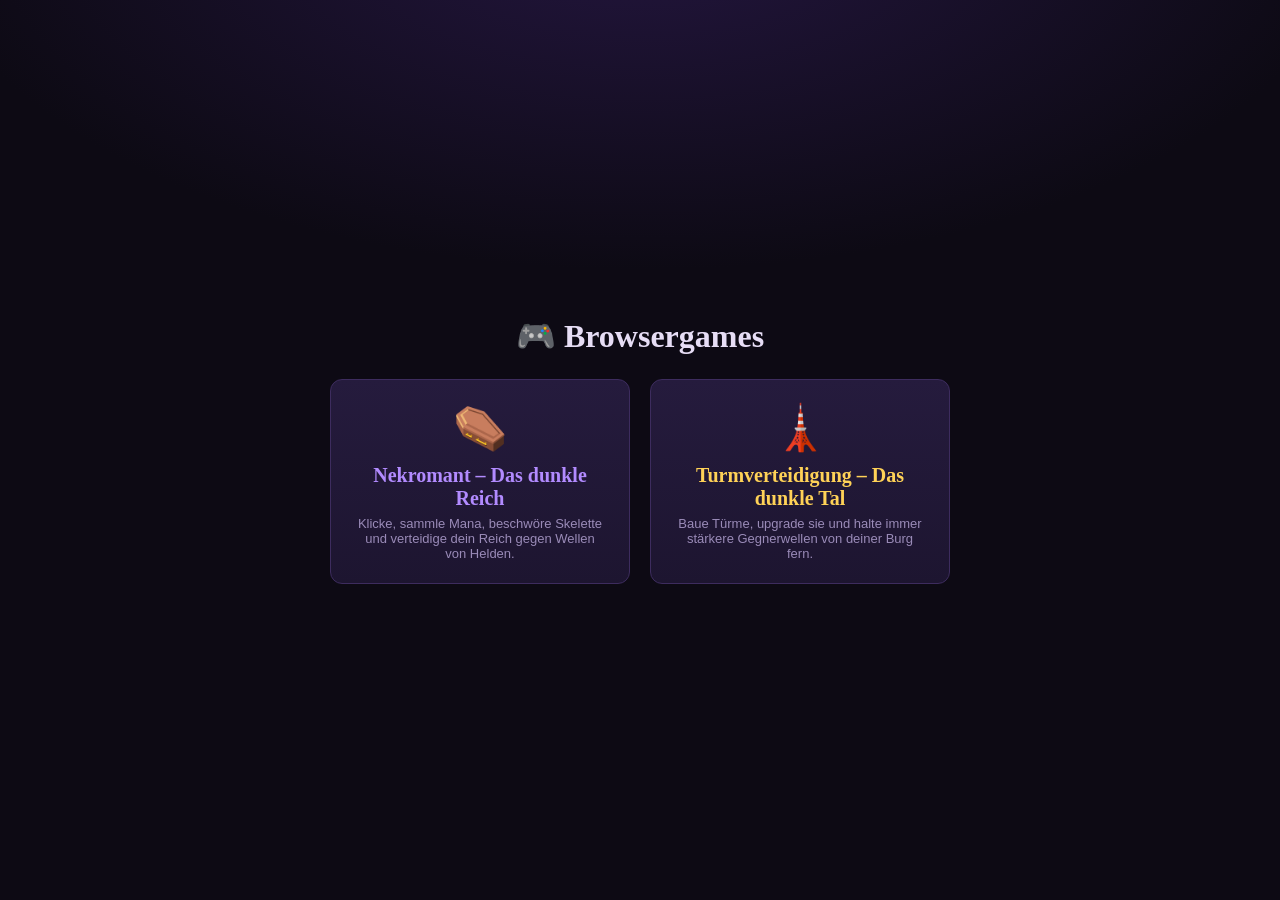
<file: index.html>
<!DOCTYPE html>
<html lang="de">
<head>
  <meta charset="UTF-8">
  <meta name="viewport" content="width=device-width, initial-scale=1.0">
  <title>Repo_Test – Browsergames</title>
  <meta name="description" content="Kostenlose HTML5-Browsergames: Nekromant und Turmverteidigung.">
  <style>
    :root {
      --bg: #0d0a14; --panel: #1d1530; --panel2: #251b3d; --border: #3d2c5e;
      --text: #e6ddf5; --muted: #9a8bb8; --gold: #ffd257; --souls: #b28bff; --accent2: #37e08b;
    }
    * { box-sizing: border-box; }
    body {
      margin: 0; min-height: 100vh; display: flex; flex-direction: column;
      align-items: center; justify-content: center; gap: 24px;
      background: radial-gradient(1200px 600px at 50% -10%, #241640 0%, var(--bg) 60%);
      color: var(--text);
      font-family: "Segoe UI", Roboto, Helvetica, Arial, sans-serif;
    }
    h1 { font-family: Georgia, "Times New Roman", serif; margin: 0; }
    .games { display: flex; gap: 20px; flex-wrap: wrap; justify-content: center; }
    .card {
      display: block; width: 300px; padding: 22px; text-decoration: none; color: var(--text);
      background: linear-gradient(180deg, var(--panel2), var(--panel));
      border: 1px solid var(--border); border-radius: 12px; text-align: center;
      transition: transform 0.1s ease, box-shadow 0.15s ease;
    }
    .card:hover { transform: translateY(-3px); box-shadow: 0 8px 30px rgba(138, 92, 246, 0.35); }
    .card .icon { font-size: 44px; }
    .card h2 { font-family: Georgia, serif; margin: 10px 0 6px; font-size: 20px; }
    .card p { margin: 0; color: var(--muted); font-size: 13px; }
    .card.nec h2 { color: var(--souls); }
    .card.td h2 { color: var(--gold); }
  </style>
</head>
<body>
  <h1>🎮 Browsergames</h1>
  <div class="games">
    <a class="card nec" href="nekromanten-game/">
      <div class="icon">⚰️</div>
      <h2>Nekromant – Das dunkle Reich</h2>
      <p>Klicke, sammle Mana, beschwöre Skelette und verteidige dein Reich gegen Wellen von Helden.</p>
    </a>
    <a class="card td" href="tower-defense-game/">
      <div class="icon">🗼</div>
      <h2>Turmverteidigung – Das dunkle Tal</h2>
      <p>Baue Türme, upgrade sie und halte immer stärkere Gegnerwellen von deiner Burg fern.</p>
    </a>
  </div>
</body>
</html>
</file>
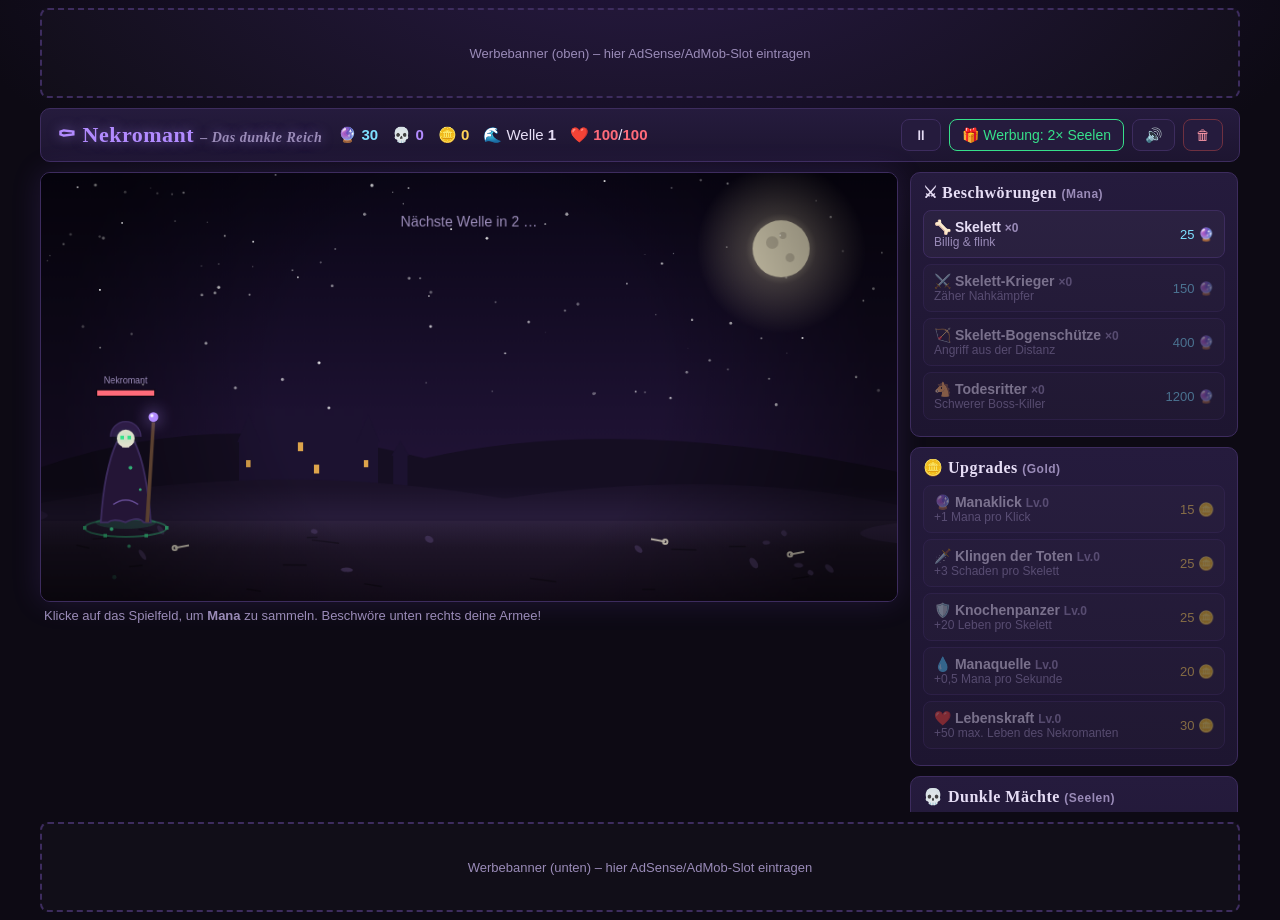
<file: nekromanten-game/index.html>
<!DOCTYPE html>
<html lang="de">
<head>
  <meta charset="UTF-8">
  <meta name="viewport" content="width=device-width, initial-scale=1.0">
  <title>Nekromant – Das dunkle Reich</title>
  <meta name="description" content="Klicke, sammle Mana, beschwöre Skelette und verteidige dein Reich gegen Wellen von Helden. Kostenloses HTML5-Browsergame.">
  <link rel="stylesheet" href="style.css">
</head>
<body>

  <!-- ================= WERBUNG: Banner oben =================
       Sobald du z. B. Google AdSense freigeschaltet hast, ersetze den
       Platzhalter durch dein AdSense-Snippet:

       <script async src="https://pagead2.googlesyndication.com/pagead/js/adsbygoogle.js?client=ca-pub-XXXXXXXXXXXXXXXX" crossorigin="anonymous"></script>
       <ins class="adsbygoogle"
            style="display:block"
            data-ad-client="ca-pub-XXXXXXXXXXXXXXXX"
            data-ad-slot="1234567890"
            data-ad-format="auto"
            data-full-width-responsive="true"></ins>
       <script>(adsbygoogle = window.adsbygoogle || []).push({});</script>

       DSGVO-Hinweis: In der EU nur nach Einwilligung des Nutzers laden
       (z. B. ueber ein Consent-Management-Tool mit IAB-TCF-Unterstuetzung).
  ============================================================ -->
  <div id="ad-top" class="ad-slot">
    <span>Werbebanner (oben) – hier AdSense/AdMob-Slot eintragen</span>
  </div>

  <header id="topbar">
    <h1>⚰ Nekromant <span class="sub">– Das dunkle Reich</span></h1>
    <div id="stats">
      <span class="stat mana" title="Mana – durch Klicks auf das Spielfeld">🔮 <b id="st-mana">0</b></span>
      <span class="stat souls" title="Seelen – Belohnung für besiegte Helden">💀 <b id="st-souls">0</b></span>
      <span class="stat gold" title="Gold – ebenfalls durch besiegte Helden">🪙 <b id="st-gold">0</b></span>
      <span class="stat wave" title="Aktuelle Welle">🌊 Welle <b id="st-wave">1</b></span>
      <span class="stat nec" title="Leben deines Nekromanten">❤️ <b id="st-nexthp">100</b>/<b id="st-nectotal">100</b></span>
    </div>
    <div id="top-actions">
      <button id="btn-pause" class="btn" title="Pause (Taste P)">⏸</button>
      <button id="btn-ad" class="btn ad" title="Werbung ansehen und 2× Seelen erhalten">🎁 Werbung: 2× Seelen</button>
      <button id="btn-sound" class="btn" title="Sound an/aus">🔊</button>
      <button id="btn-reset" class="btn danger" title="Spielstand löschen">🗑</button>
    </div>
  </header>

  <main id="layout">
    <section id="arena">
      <canvas id="game" width="960" height="480"></canvas>
      <p class="hint">Klicke auf das Spielfeld, um <b>Mana</b> zu sammeln. Beschwöre unten rechts deine Armee!</p>
    </section>

    <aside id="shop">
      <div class="shop-block">
        <h2>⚔ Beschwörungen <small>(Mana)</small></h2>
        <div id="summon-list"></div>
      </div>
      <div class="shop-block">
        <h2>🪙 Upgrades <small>(Gold)</small></h2>
        <div id="upgrade-list"></div>
      </div>
      <div class="shop-block">
        <h2>💀 Dunkle Mächte <small>(Seelen)</small></h2>
        <div id="soul-list"></div>
      </div>
    </aside>
  </main>

  <!-- ================= WERBUNG: Banner unten =================
       Gleiches Prinzip wie oben: Platzhalter durch eigenen
       AdSense-/AdMob-Slot ersetzen (siehe Kommentar oben).
  ============================================================ -->
  <div id="ad-bottom" class="ad-slot">
    <span>Werbebanner (unten) – hier AdSense/AdMob-Slot eintragen</span>
  </div>

  <!-- Overlay: Rewarded Ad (Demo-Modus; in Produktion durch echten Ad-Player ersetzen) -->
  <div id="ad-modal" class="overlay hidden">
    <div class="modal">
      <h3>🎬 Werbung läuft …</h3>
      <p class="demo-note">Demo-Modus – später echte Rewarded Ad (z. B. AdSense/AdMob), siehe <code>AD_CONFIG</code> in <code>game.js</code>.</p>
      <div class="ad-progress"><div id="ad-progress-bar"></div></div>
      <p id="ad-countdown">5</p>
      <button id="ad-close" class="btn" disabled>Belohnung abholen</button>
    </div>
  </div>

  <!-- Overlay: Game Over -->
  <div id="gameover" class="overlay hidden">
    <div class="modal">
      <h3>💀 Dein Reich ist gefallen!</h3>
      <p>Die Helden haben deinen Nekromanten besiegt. Welle <b id="go-wave">1</b> nicht geschafft.</p>
      <p>Deine Seelen, Gold und Upgrades bleiben erhalten.</p>
      <button id="btn-revive" class="btn">⚰ Wiederbelebung</button>
    </div>
  </div>

  <div id="toast" class="hidden"></div>

  <script src="game.js"></script>
</body>
</html>
</file>
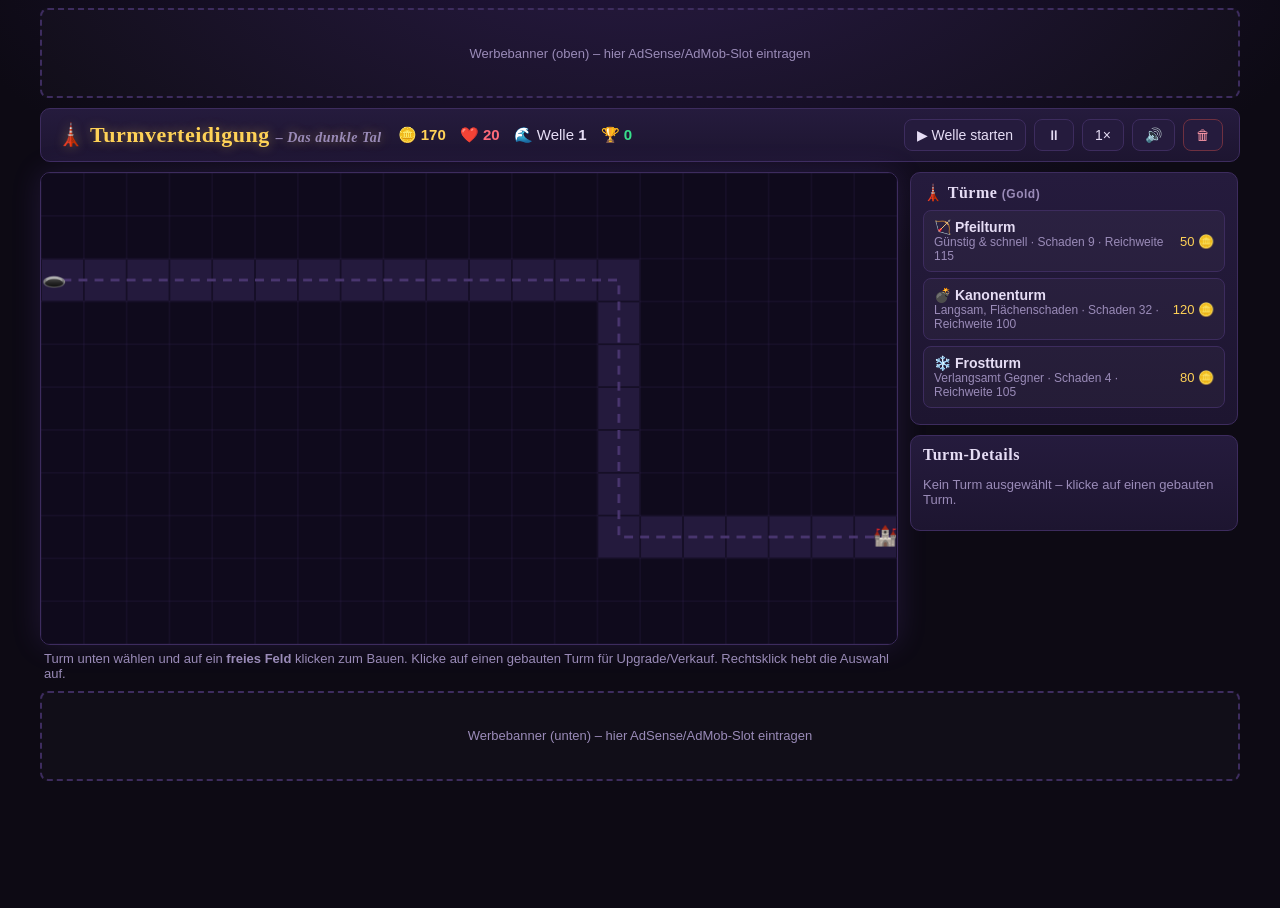
<file: tower-defense-game/index.html>
<!DOCTYPE html>
<html lang="de">
<head>
  <meta charset="UTF-8">
  <meta name="viewport" content="width=device-width, initial-scale=1.0">
  <title>Turmverteidigung – Das dunkle Tal</title>
  <meta name="description" content="Kostenloses HTML5-Tower-Defense-Browsergame: Baue Türme, verteidige das dunkle Tal gegen immer stärkere Wellen. Reines Vanilla JS + Canvas.">
  <link rel="stylesheet" href="style.css">
</head>
<body>

  <!-- ================= WERBUNG: Banner oben =================
       Sobald du z. B. Google AdSense freigeschaltet hast, ersetze den
       Platzhalter durch dein AdSense-Snippet (Publisher-ID + Slot-ID).
       DSGVO-Hinweis: In der EU nur nach Einwilligung des Nutzers laden
       (z. B. ueber ein Consent-Management-Tool mit IAB-TCF-Unterstuetzung).
  ============================================================ -->
  <div id="ad-top" class="ad-slot">
    <span>Werbebanner (oben) – hier AdSense/AdMob-Slot eintragen</span>
  </div>

  <header id="topbar">
    <h1>🗼 Turmverteidigung <span class="sub">– Das dunkle Tal</span></h1>
    <div id="stats">
      <span class="stat gold" title="Gold – Belohnung für besiegte Gegner">🪙 <b id="st-gold">0</b></span>
      <span class="stat lives" title="Leben – verliere alle, und das Tal fällt">❤️ <b id="st-lives">0</b></span>
      <span class="stat wave" title="Aktuelle Welle">🌊 Welle <b id="st-wave">1</b></span>
      <span class="stat record" title="Rekord (meiste überstandene Wellen, lokal gespeichert)">🏆 <b id="st-record">0</b></span>
    </div>
    <div id="top-actions">
      <button id="btn-wave" class="btn">▶ Welle starten</button>
      <button id="btn-pause" class="btn" title="Pause (Taste P)">⏸</button>
      <button id="btn-speed" class="btn" title="Spielgeschwindigkeit umschalten">1×</button>
      <button id="btn-sound" class="btn" title="Sound an/aus">🔊</button>
      <button id="btn-reset" class="btn danger" title="Rekord löschen und neu starten">🗑</button>
    </div>
  </header>

  <main id="layout">
    <section id="arena">
      <canvas id="game" width="960" height="528"></canvas>
      <p class="hint">Turm unten wählen und auf ein <b>freies Feld</b> klicken zum Bauen. Klicke auf einen gebauten Turm für Upgrade/Verkauf. Rechtsklick hebt die Auswahl auf.</p>
    </section>

    <aside id="shop">
      <div class="shop-block">
        <h2>🗼 Türme <small>(Gold)</small></h2>
        <div id="tower-list"></div>
      </div>
      <div class="shop-block">
        <h2>Turm-Details</h2>
        <div id="tower-info"><p class="muted">Kein Turm ausgewählt – klicke auf einen gebauten Turm.</p></div>
      </div>
    </aside>
  </main>

  <!-- ================= WERBUNG: Banner unten =================
       Gleiches Prinzip wie oben: Platzhalter durch eigenen
       AdSense-/AdMob-Slot ersetzen (siehe Kommentar oben).
  ============================================================ -->
  <div id="ad-bottom" class="ad-slot">
    <span>Werbebanner (unten) – hier AdSense/AdMob-Slot eintragen</span>
  </div>

  <!-- Overlay: Game Over -->
  <div id="gameover" class="overlay hidden">
    <div class="modal">
      <h3>💀 Das Tal ist gefallen!</h3>
      <p>Die Gegner haben die Burg erreicht. Geschafft: Welle <b id="go-wave">1</b>.</p>
      <p>Rekord: <b id="go-record">0</b> Welle(n). Der Rekord bleibt lokal gespeichert.</p>
      <button id="btn-restart" class="btn">🔄 Neu starten</button>
    </div>
  </div>

  <div id="toast" class="hidden"></div>

  <script src="game.js"></script>
</body>
</html>
</file>
<file: nekromanten-game/style.css>
:root {
  --bg: #0d0a14;
  --bg2: #161022;
  --panel: #1d1530;
  --panel2: #251b3d;
  --border: #3d2c5e;
  --text: #e6ddf5;
  --muted: #9a8bb8;
  --mana: #7ee0ff;
  --souls: #b28bff;
  --gold: #ffd257;
  --hp: #ff6b7a;
  --accent: #8a5cf6;
  --accent2: #37e08b;
}

* { box-sizing: border-box; }

html, body {
  margin: 0;
  padding: 0;
  background: radial-gradient(1200px 600px at 50% -10%, #241640 0%, var(--bg) 60%);
  color: var(--text);
  font-family: "Segoe UI", Roboto, Helvetica, Arial, sans-serif;
  min-height: 100vh;
}

h1, h2, h3 { font-family: Georgia, "Times New Roman", serif; letter-spacing: 0.5px; }

/* ---------- Werbe-Slots ---------- */
.ad-slot {
  min-height: 90px;
  margin: 8px auto;
  max-width: 1200px;
  width: calc(100% - 24px);
  border: 2px dashed var(--border);
  border-radius: 8px;
  display: flex;
  align-items: center;
  justify-content: center;
  color: var(--muted);
  font-size: 13px;
  background: rgba(255, 255, 255, 0.02);
  text-align: center;
  padding: 6px;
}

/* ---------- Kopfleiste ---------- */
#topbar {
  max-width: 1200px;
  margin: 10px auto 0;
  width: calc(100% - 24px);
  display: flex;
  flex-wrap: wrap;
  align-items: center;
  gap: 10px 16px;
  background: linear-gradient(180deg, var(--panel2), var(--panel));
  border: 1px solid var(--border);
  border-radius: 10px;
  padding: 10px 16px;
}

#topbar h1 { margin: 0; font-size: 22px; color: var(--souls); text-shadow: 0 0 12px rgba(178, 139, 255, 0.5); }
#topbar h1 .sub { font-size: 14px; color: var(--muted); font-style: italic; }

#stats { display: flex; flex-wrap: wrap; gap: 8px 14px; flex: 1; }
.stat { font-size: 15px; white-space: nowrap; }
.stat b { font-variant-numeric: tabular-nums; }
.stat.mana b { color: var(--mana); }
.stat.souls b { color: var(--souls); }
.stat.gold b { color: var(--gold); }
.stat.nec b { color: var(--hp); }

#top-actions { display: flex; gap: 8px; }

.btn {
  background: var(--panel2);
  color: var(--text);
  border: 1px solid var(--border);
  border-radius: 8px;
  padding: 7px 12px;
  font-size: 14px;
  cursor: pointer;
  transition: transform 0.05s ease, background 0.15s ease;
}
.btn:hover:not(:disabled) { background: #2e2150; }
.btn:active:not(:disabled) { transform: scale(0.96); }
.btn:disabled { opacity: 0.45; cursor: not-allowed; }
.btn.ad { border-color: var(--accent2); color: var(--accent2); }
.btn.danger { border-color: #6e3040; color: #ff9aa8; }

/* ---------- Layout ---------- */
#layout {
  max-width: 1200px;
  margin: 10px auto;
  width: calc(100% - 24px);
  display: flex;
  gap: 12px;
  align-items: flex-start;
}

#arena { flex: 1; min-width: 0; }

#game {
  width: 100%;
  height: auto;
  display: block;
  border: 1px solid var(--border);
  border-radius: 10px;
  background: #0a0710;
  cursor: crosshair;
  box-shadow: 0 0 30px rgba(138, 92, 246, 0.15);
}

.hint { color: var(--muted); font-size: 13px; margin: 6px 4px 0; }

/* ---------- Shop ---------- */
#shop {
  width: 330px;
  flex-shrink: 0;
  display: flex;
  flex-direction: column;
  gap: 10px;
  max-height: 640px;
  overflow-y: auto;
  padding-right: 2px;
}

.shop-block {
  background: linear-gradient(180deg, var(--panel2), var(--panel));
  border: 1px solid var(--border);
  border-radius: 10px;
  padding: 10px 12px;
}
.shop-block h2 { margin: 0 0 8px; font-size: 16px; color: var(--text); }
.shop-block h2 small { color: var(--muted); font-size: 12px; font-family: sans-serif; }

.shop-item {
  width: 100%;
  text-align: left;
  margin-bottom: 6px;
  padding: 8px 10px;
  display: flex;
  justify-content: space-between;
  align-items: center;
  gap: 8px;
  background: rgba(255, 255, 255, 0.03);
}
.shop-item .info { display: flex; flex-direction: column; }
.shop-item .name { font-weight: 600; font-size: 14px; }
.shop-item .desc { color: var(--muted); font-size: 12px; }
.shop-item .cost { font-size: 13px; white-space: nowrap; font-variant-numeric: tabular-nums; }
.shop-item .cost.mana { color: var(--mana); }
.shop-item .cost.gold { color: var(--gold); }
.shop-item .cost.souls { color: var(--souls); }
.shop-item .lvl { color: var(--muted); font-size: 12px; }

/* ---------- Overlays ---------- */
.overlay {
  position: fixed;
  inset: 0;
  background: rgba(5, 3, 10, 0.8);
  display: flex;
  align-items: center;
  justify-content: center;
  z-index: 50;
  backdrop-filter: blur(3px);
}
.overlay.hidden, .hidden { display: none !important; }

.modal {
  background: linear-gradient(180deg, var(--panel2), var(--panel));
  border: 1px solid var(--border);
  border-radius: 12px;
  padding: 24px 28px;
  max-width: 420px;
  width: calc(100% - 40px);
  text-align: center;
  box-shadow: 0 0 40px rgba(138, 92, 246, 0.35);
}
.modal h3 { margin-top: 0; color: var(--souls); }
.modal .demo-note { color: var(--muted); font-size: 12px; }
.modal code { background: #00000055; padding: 1px 5px; border-radius: 4px; font-size: 12px; }

.ad-progress {
  height: 10px;
  background: #00000066;
  border-radius: 5px;
  overflow: hidden;
  margin: 14px 0 6px;
}
#ad-progress-bar {
  height: 100%;
  width: 0%;
  background: linear-gradient(90deg, var(--accent), var(--accent2));
  transition: width 0.2s linear;
}
#ad-countdown { font-size: 22px; margin: 4px 0 12px; color: var(--accent2); }

/* ---------- Toast ---------- */
#toast {
  position: fixed;
  bottom: 110px;
  left: 50%;
  transform: translateX(-50%);
  background: var(--panel2);
  border: 1px solid var(--accent);
  color: var(--text);
  padding: 10px 18px;
  border-radius: 8px;
  z-index: 60;
  font-size: 14px;
  box-shadow: 0 4px 20px rgba(0, 0, 0, 0.5);
  transition: opacity 0.3s ease;
}

/* ---------- Mobil ---------- */
@media (max-width: 900px) {
  #layout { flex-direction: column; }
  #shop { width: 100%; max-height: none; }
  #topbar h1 { font-size: 18px; }
}
</file>
<file: tower-defense-game/style.css>
:root {
  --bg: #0d0a14;
  --bg2: #161022;
  --panel: #1d1530;
  --panel2: #251b3d;
  --border: #3d2c5e;
  --text: #e6ddf5;
  --muted: #9a8bb8;
  --gold: #ffd257;
  --hp: #ff6b7a;
  --accent: #8a5cf6;
  --accent2: #37e08b;
}

* { box-sizing: border-box; }

html, body {
  margin: 0;
  padding: 0;
  background: radial-gradient(1200px 600px at 50% -10%, #241640 0%, var(--bg) 60%);
  color: var(--text);
  font-family: "Segoe UI", Roboto, Helvetica, Arial, sans-serif;
  min-height: 100vh;
}

h1, h2, h3 { font-family: Georgia, "Times New Roman", serif; letter-spacing: 0.5px; }

/* ---------- Werbe-Slots ---------- */
.ad-slot {
  min-height: 90px;
  margin: 8px auto;
  max-width: 1200px;
  width: calc(100% - 24px);
  border: 2px dashed var(--border);
  border-radius: 8px;
  display: flex;
  align-items: center;
  justify-content: center;
  color: var(--muted);
  font-size: 13px;
  background: rgba(255, 255, 255, 0.02);
  text-align: center;
  padding: 6px;
}

/* ---------- Kopfleiste ---------- */
#topbar {
  max-width: 1200px;
  margin: 10px auto 0;
  width: calc(100% - 24px);
  display: flex;
  flex-wrap: wrap;
  align-items: center;
  gap: 10px 16px;
  background: linear-gradient(180deg, var(--panel2), var(--panel));
  border: 1px solid var(--border);
  border-radius: 10px;
  padding: 10px 16px;
}

#topbar h1 { margin: 0; font-size: 22px; color: var(--gold); text-shadow: 0 0 12px rgba(255, 210, 87, 0.4); }
#topbar h1 .sub { font-size: 14px; color: var(--muted); font-style: italic; }

#stats { display: flex; flex-wrap: wrap; gap: 8px 14px; flex: 1; }
.stat { font-size: 15px; white-space: nowrap; }
.stat b { font-variant-numeric: tabular-nums; }
.stat.gold b { color: var(--gold); }
.stat.lives b { color: var(--hp); }
.stat.record b { color: var(--accent2); }

#top-actions { display: flex; gap: 8px; flex-wrap: wrap; }

.btn {
  background: var(--panel2);
  color: var(--text);
  border: 1px solid var(--border);
  border-radius: 8px;
  padding: 7px 12px;
  font-size: 14px;
  cursor: pointer;
  transition: transform 0.05s ease, background 0.15s ease;
}
.btn:hover:not(:disabled) { background: #2e2150; }
.btn:active:not(:disabled) { transform: scale(0.96); }
.btn:disabled { opacity: 0.45; cursor: not-allowed; }
.btn.danger { border-color: #6e3040; color: #ff9aa8; }
.btn.primary { border-color: var(--accent2); color: var(--accent2); }

/* ---------- Layout ---------- */
#layout {
  max-width: 1200px;
  margin: 10px auto;
  width: calc(100% - 24px);
  display: flex;
  gap: 12px;
  align-items: flex-start;
}

#arena { flex: 1; min-width: 0; }

#game {
  width: 100%;
  height: auto;
  display: block;
  border: 1px solid var(--border);
  border-radius: 10px;
  background: #0a0710;
  cursor: crosshair;
  box-shadow: 0 0 30px rgba(138, 92, 246, 0.15);
}

.hint { color: var(--muted); font-size: 13px; margin: 6px 4px 0; }

/* ---------- Shop ---------- */
#shop {
  width: 330px;
  flex-shrink: 0;
  display: flex;
  flex-direction: column;
  gap: 10px;
  max-height: 640px;
  overflow-y: auto;
  padding-right: 2px;
}

.shop-block {
  background: linear-gradient(180deg, var(--panel2), var(--panel));
  border: 1px solid var(--border);
  border-radius: 10px;
  padding: 10px 12px;
}
.shop-block h2 { margin: 0 0 8px; font-size: 16px; color: var(--text); }
.shop-block h2 small { color: var(--muted); font-size: 12px; font-family: sans-serif; }

.shop-item {
  width: 100%;
  text-align: left;
  margin-bottom: 6px;
  padding: 8px 10px;
  display: flex;
  justify-content: space-between;
  align-items: center;
  gap: 8px;
  background: rgba(255, 255, 255, 0.03);
  border: 1px solid var(--border);
  border-radius: 8px;
  color: var(--text);
  cursor: pointer;
  font-size: 14px;
}
.shop-item:hover { background: #2e2150; }
.shop-item.selected { border-color: var(--accent2); box-shadow: 0 0 8px rgba(55, 224, 139, 0.35); }
.shop-item.cant { opacity: 0.55; }
.shop-item .info { display: flex; flex-direction: column; }
.shop-item .name { font-weight: 600; font-size: 14px; }
.shop-item .desc { color: var(--muted); font-size: 12px; }
.shop-item .cost { font-size: 13px; white-space: nowrap; color: var(--gold); font-variant-numeric: tabular-nums; }

.muted { color: var(--muted); font-size: 13px; }

.info-row {
  display: flex;
  gap: 8px;
  margin-top: 8px;
  flex-wrap: wrap;
}
.info-row .btn { flex: 1; white-space: nowrap; }

/* ---------- Overlays ---------- */
.overlay {
  position: fixed;
  inset: 0;
  background: rgba(5, 3, 10, 0.8);
  display: flex;
  align-items: center;
  justify-content: center;
  z-index: 50;
  backdrop-filter: blur(3px);
}
.overlay.hidden, .hidden { display: none !important; }

.modal {
  background: linear-gradient(180deg, var(--panel2), var(--panel));
  border: 1px solid var(--border);
  border-radius: 12px;
  padding: 24px 28px;
  max-width: 420px;
  width: calc(100% - 40px);
  text-align: center;
  box-shadow: 0 0 40px rgba(138, 92, 246, 0.35);
}
.modal h3 { margin-top: 0; color: var(--hp); }

/* ---------- Toast ---------- */
#toast {
  position: fixed;
  bottom: 110px;
  left: 50%;
  transform: translateX(-50%);
  background: var(--panel2);
  border: 1px solid var(--accent);
  color: var(--text);
  padding: 10px 18px;
  border-radius: 8px;
  z-index: 60;
  font-size: 14px;
  box-shadow: 0 4px 20px rgba(0, 0, 0, 0.5);
  transition: opacity 0.3s ease;
}

/* ---------- Mobil ---------- */
@media (max-width: 900px) {
  #layout { flex-direction: column; }
  #shop { width: 100%; max-height: none; }
  #topbar h1 { font-size: 18px; }
}
</file>
